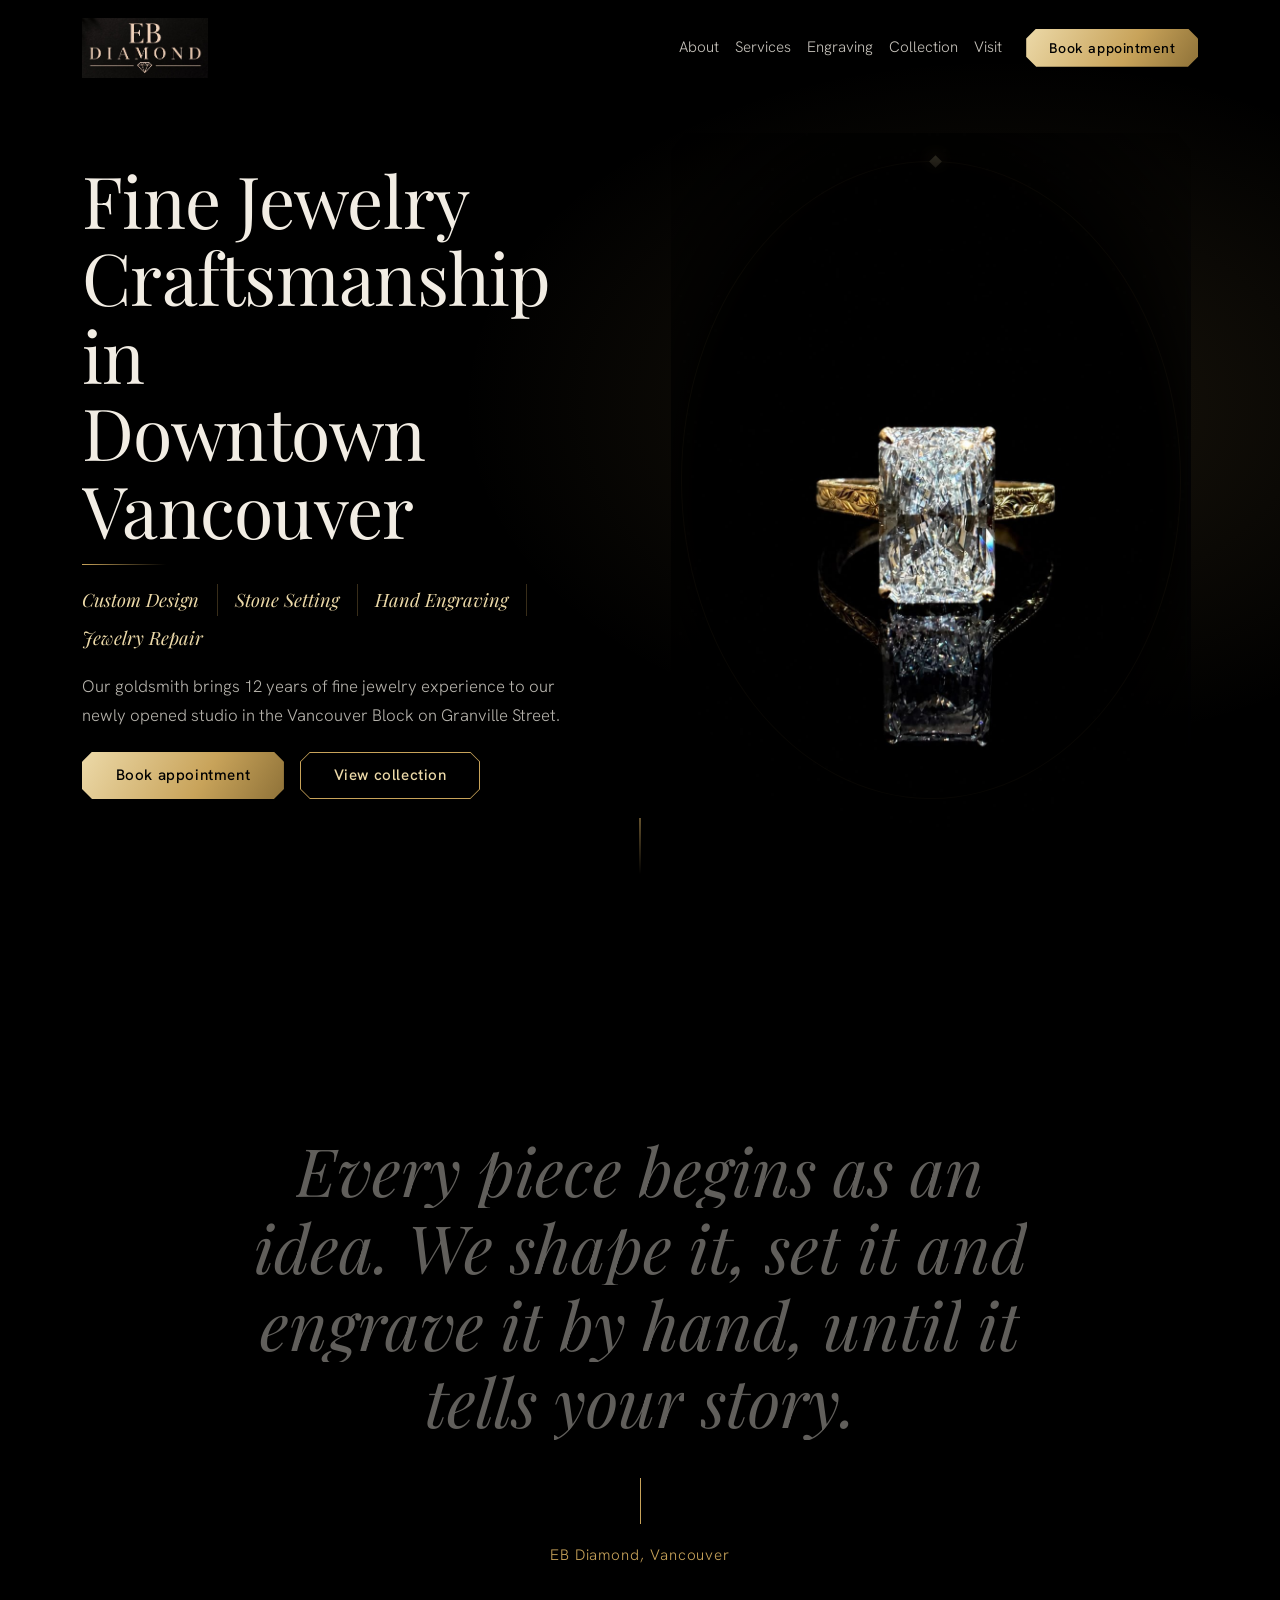
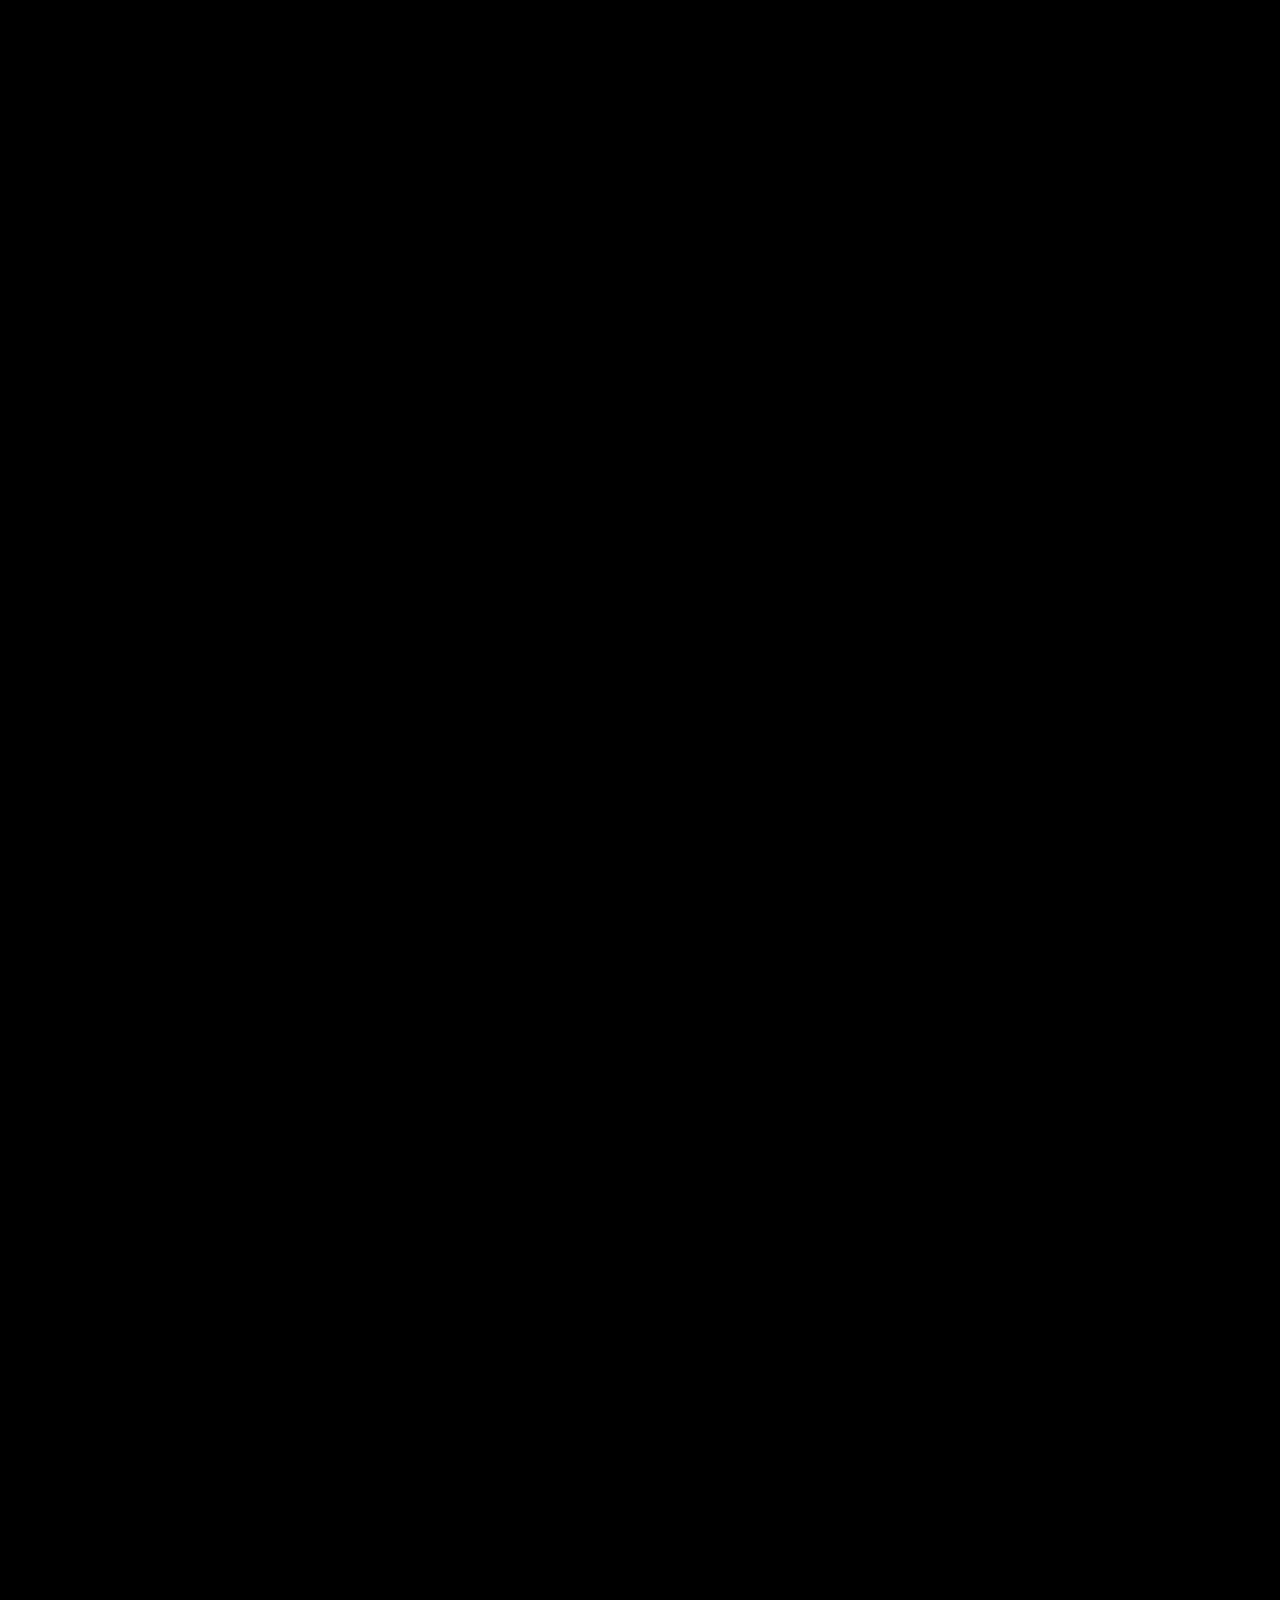
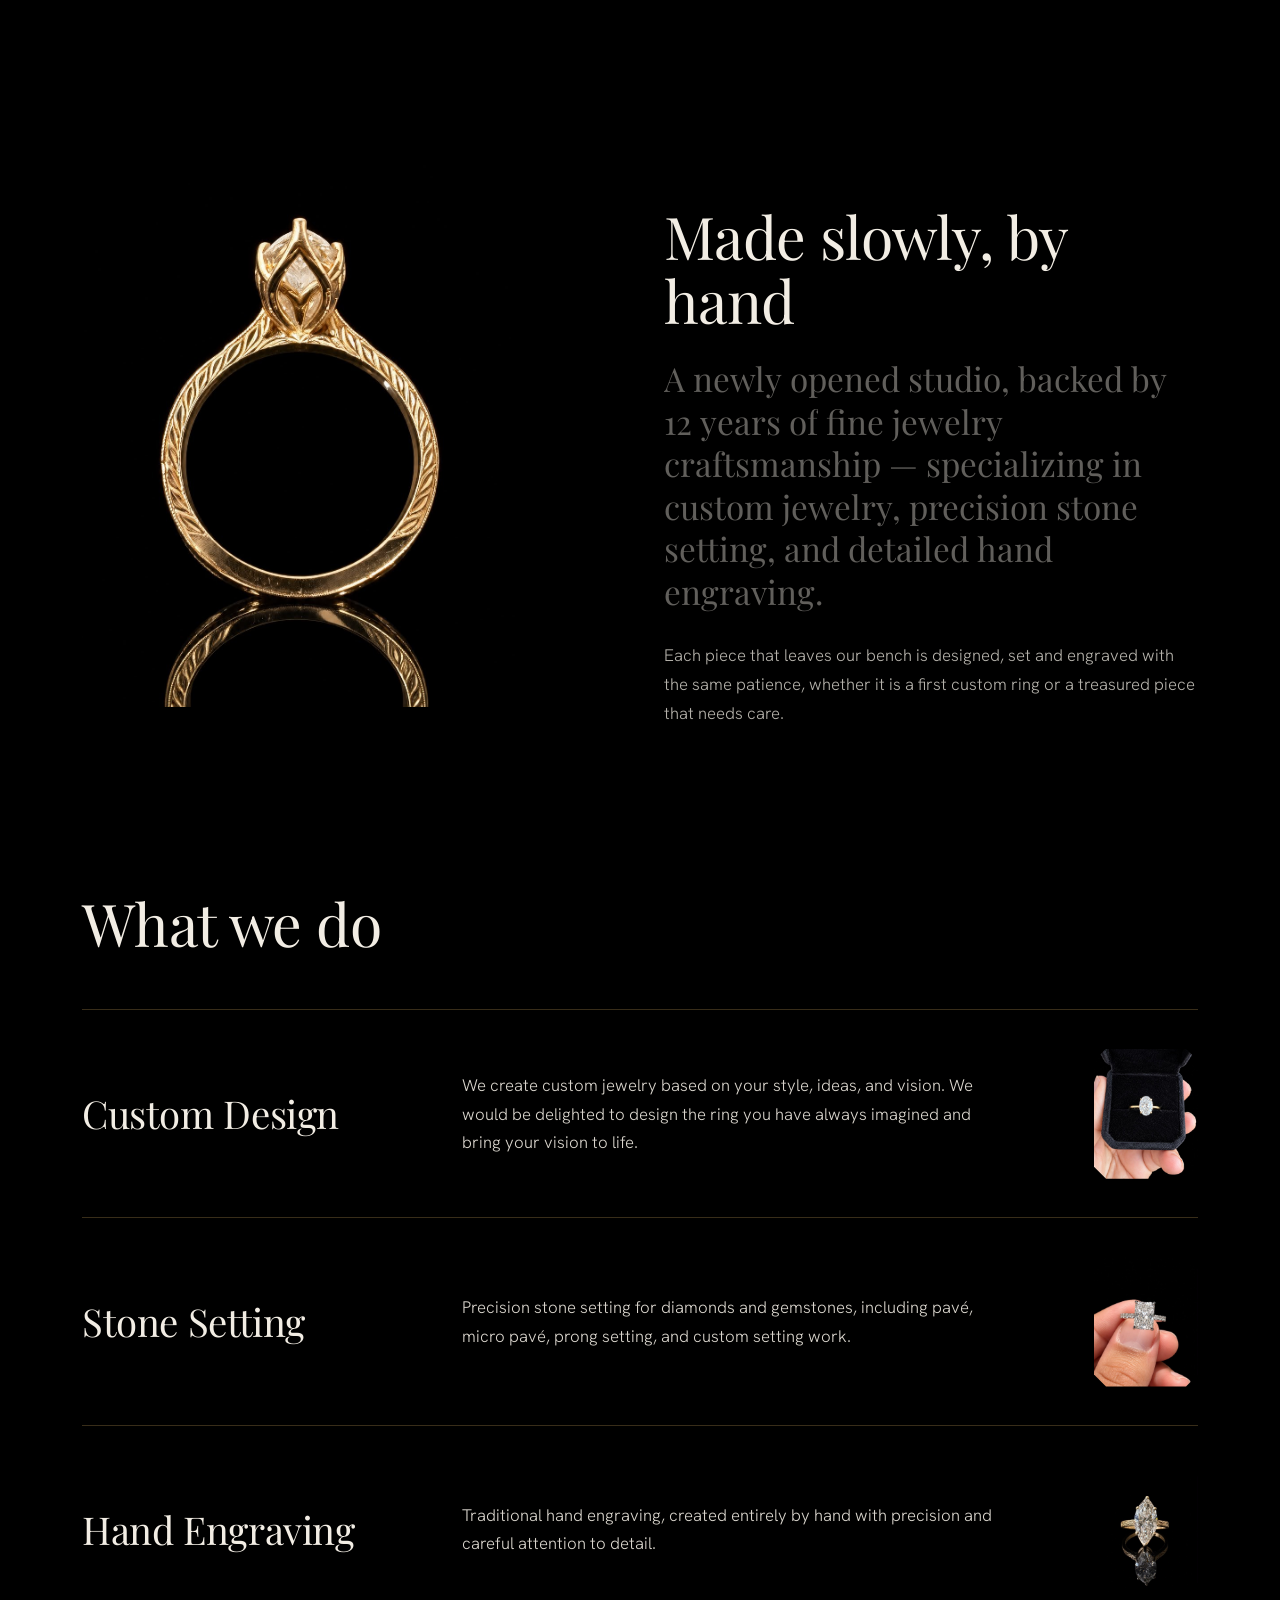
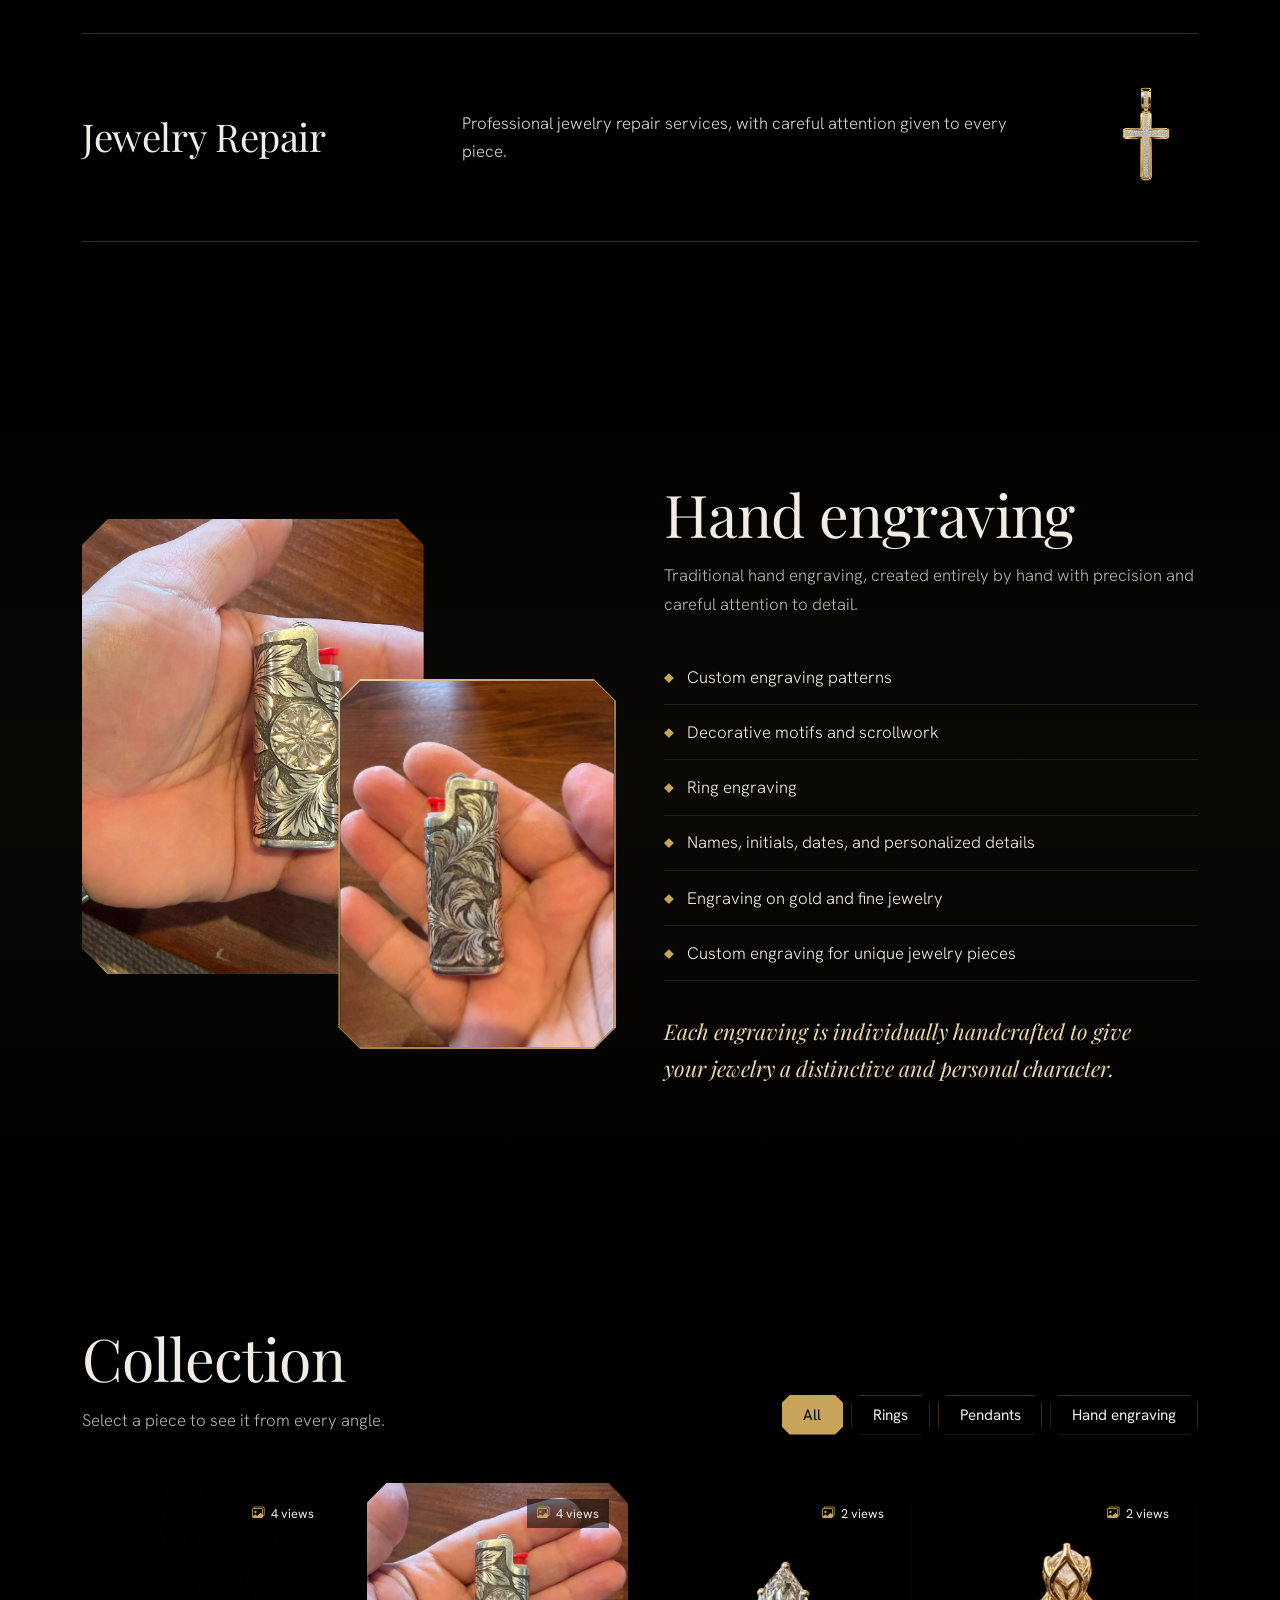
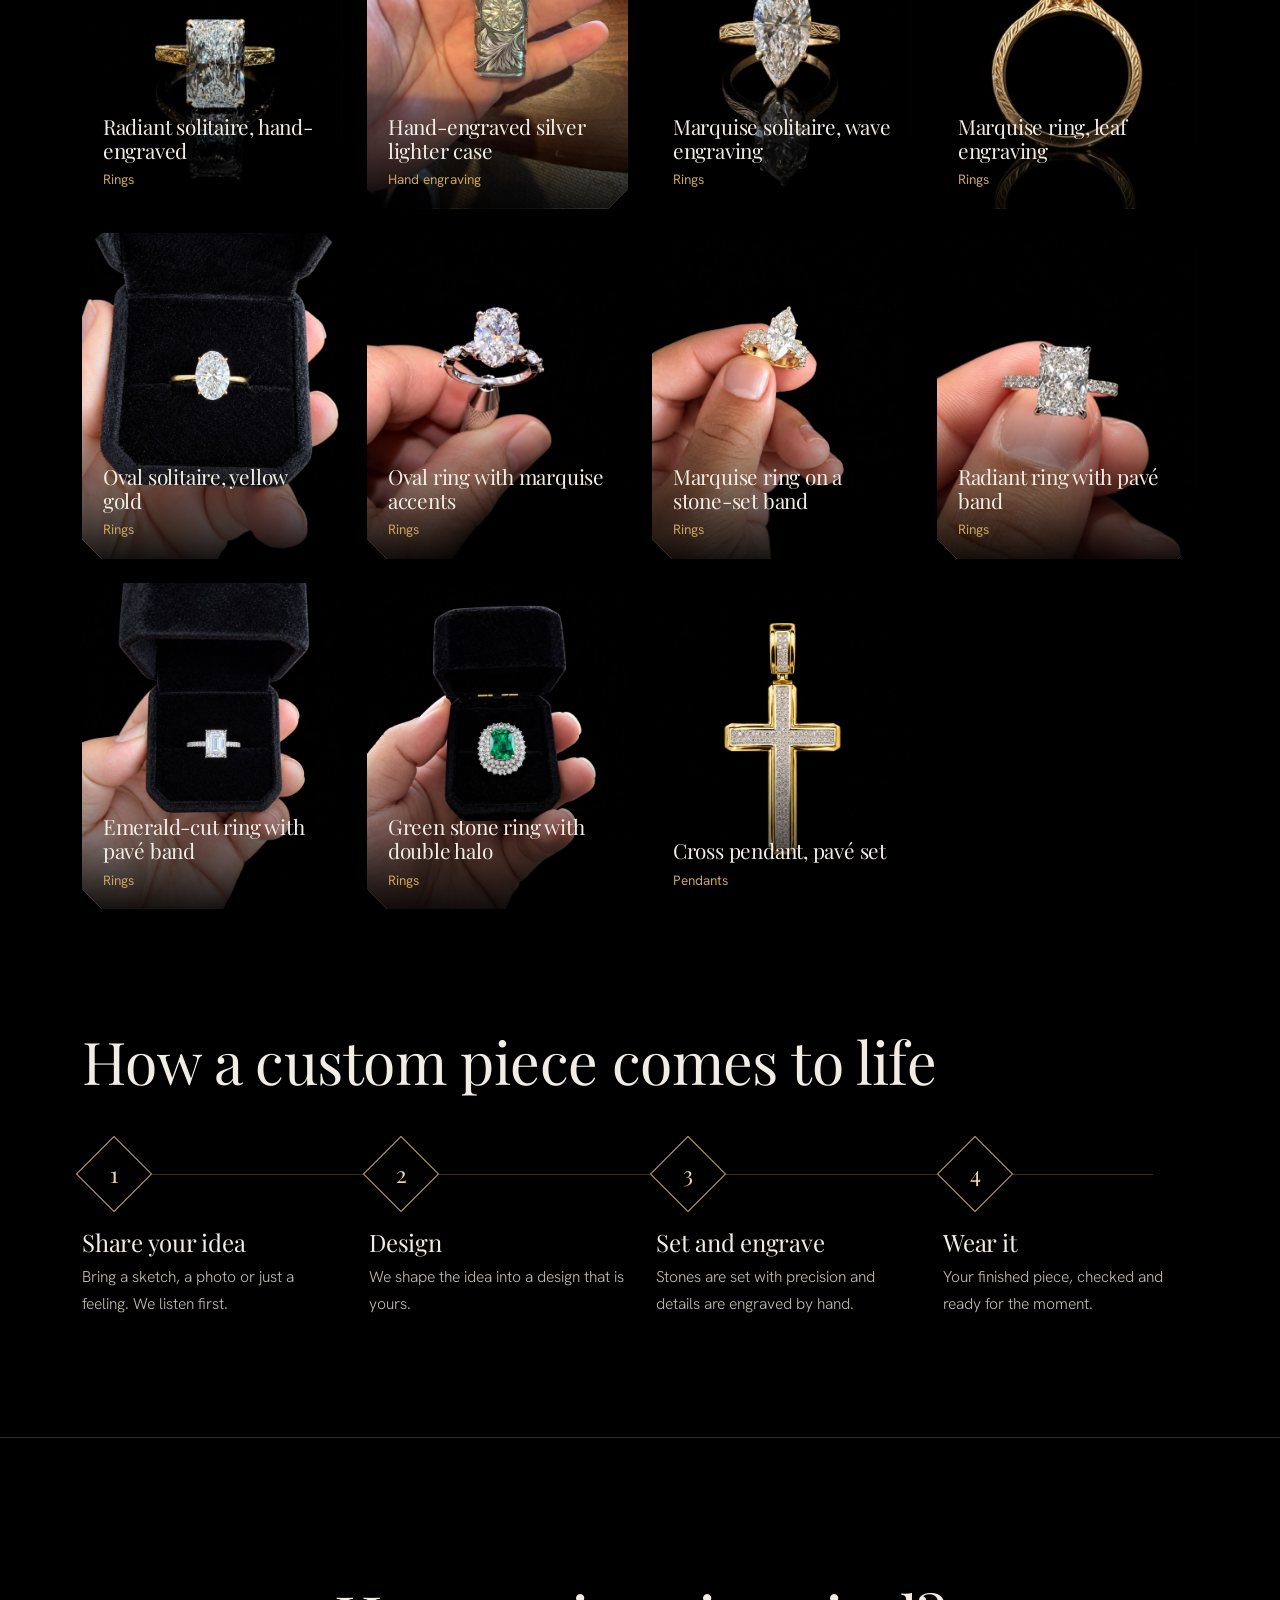
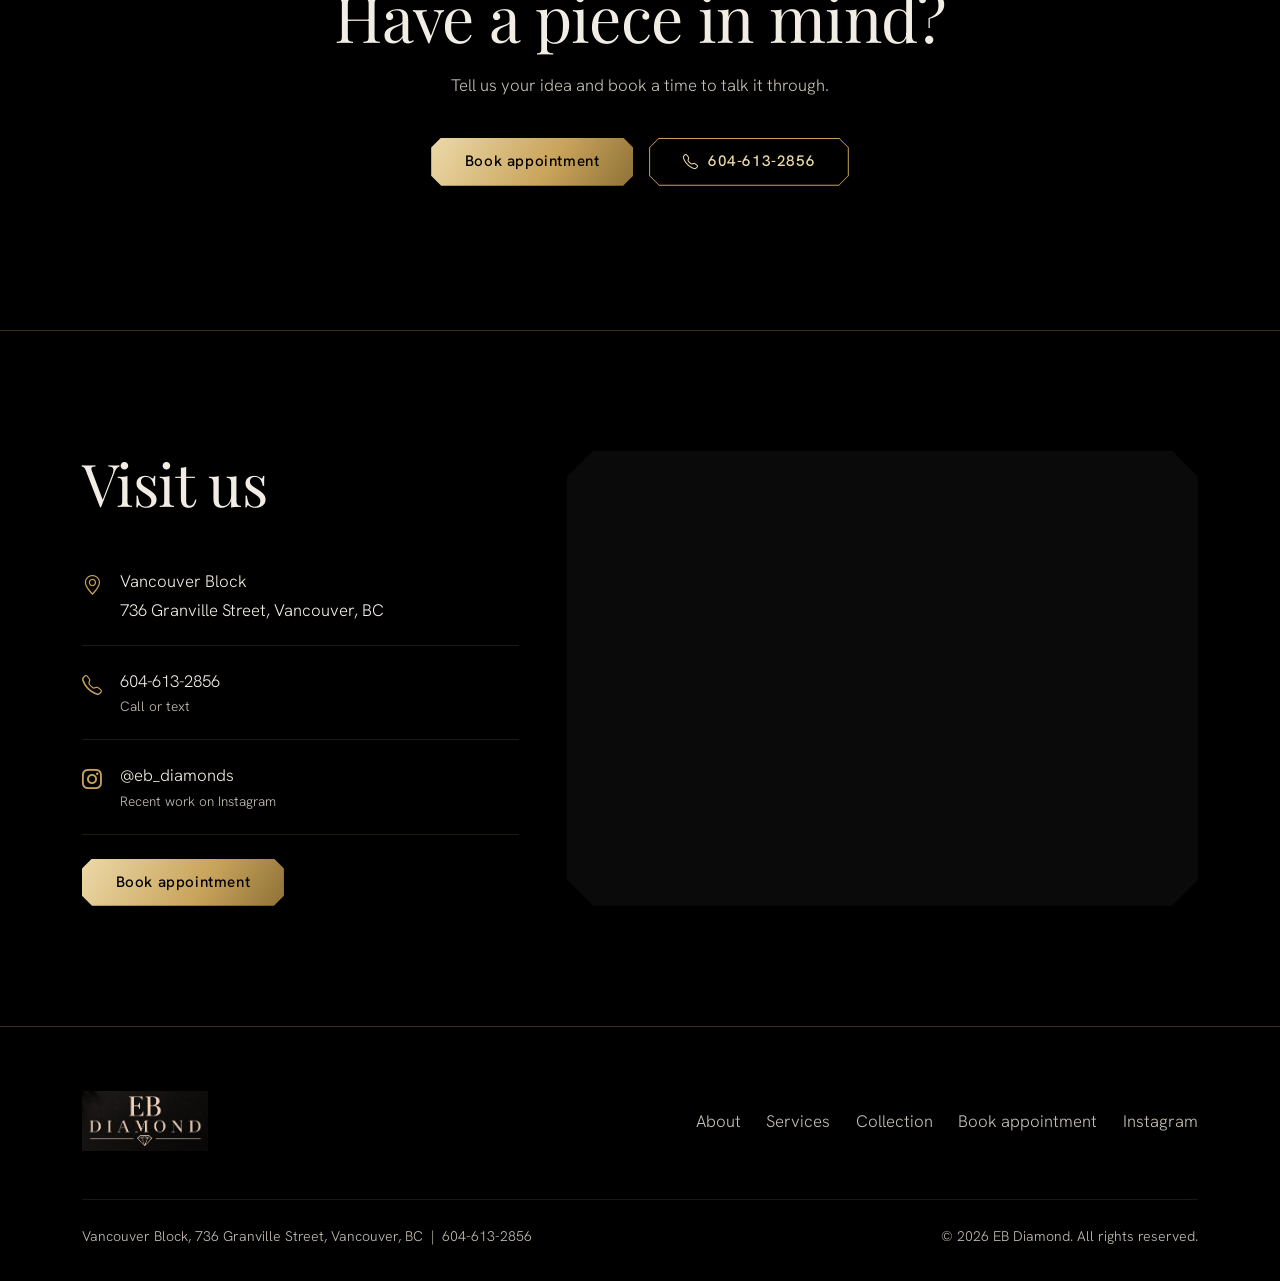
<file: index.html>
<!DOCTYPE html>
<html lang="en">
<head>
  <meta charset="UTF-8">
  <meta name="viewport" content="width=device-width, initial-scale=1">
  <title>EB Diamond | Custom Jewelry, Stone Setting &amp; Hand Engraving in Vancouver</title>
  <meta name="description" content="EB Diamond: fine jewelry craftsmanship in Downtown Vancouver. Custom design, precision stone setting, hand engraving and jewelry repair at 736 Granville Street.">
  <meta name="theme-color" content="#000000">
  <link rel="icon" href="images/favicon.svg" type="image/svg+xml">

  <!-- Open Graph (link previews on Instagram / WhatsApp etc.) -->
  <meta property="og:title" content="EB Diamond | Fine Jewelry Craftsmanship in Vancouver">
  <meta property="og:description" content="Custom design, stone setting, hand engraving and jewelry repair.">
  <meta property="og:image" content="images/radiant-engraved-front.jpg">
  <meta property="og:type" content="website">

  <!-- Fonts -->
  <link rel="preconnect" href="https://fonts.googleapis.com">
  <link rel="preconnect" href="https://fonts.gstatic.com" crossorigin>
  <link href="https://fonts.googleapis.com/css2?family=Hanken+Grotesk:wght@300;400;500;600&family=Playfair+Display:ital,wght@0,400;0,500;0,600;1,400&display=swap" rel="stylesheet">

  <!-- Bootstrap 5 + Bootstrap Icons -->
  <link href="https://cdn.jsdelivr.net/npm/bootstrap@5.3.3/dist/css/bootstrap.min.css" rel="stylesheet">
  <link href="https://cdn.jsdelivr.net/npm/bootstrap-icons@1.11.3/font/bootstrap-icons.min.css" rel="stylesheet">

  <link href="css/style.css" rel="stylesheet">

  <!-- If JavaScript is off, show everything -->
  <noscript><style>
    .reveal, .hero-visual, .hero-sub, .hero-services, .hero-actions { opacity: 1 !important; transform: none !important; }
    .hero-title .line > span { transform: none !important; }
    .hero-rule { transform: none !important; }
    .quote { height: auto; padding: 8rem 0; } .quote-sticky { position: static; height: auto; }
    .scroll-fill { color: #ecd9a8; }
  </style></noscript>

  <script type="application/ld+json">
  {
    "@context": "https://schema.org",
    "@type": "JewelryStore",
    "name": "EB Diamond",
    "telephone": "+1-604-613-2856",
    "image": "images/radiant-engraved-front.jpg",
    "address": {
      "@type": "PostalAddress",
      "streetAddress": "736 Granville Street",
      "addressLocality": "Vancouver",
      "addressRegion": "BC",
      "addressCountry": "CA"
    },
    "sameAs": ["https://www.instagram.com/eb_diamonds"]
  }
  </script>
</head>
<body>

  <!-- ================= NAVBAR ================= -->
  <nav class="navbar navbar-expand-lg fixed-top" id="mainNav" aria-label="Main">
    <div class="container">
      <a class="navbar-brand" href="index.html" aria-label="EB Diamond, home">
        <img src="images/logo.png" alt="EB Diamond">
      </a>
      <button class="nav-toggle d-lg-none" type="button" data-bs-toggle="collapse" data-bs-target="#navMenu"
              aria-controls="navMenu" aria-expanded="false" aria-label="Toggle menu">
        <span></span><span></span><span></span>
      </button>
      <div class="collapse navbar-collapse" id="navMenu">
        <ul class="navbar-nav ms-auto align-items-lg-center">
          <li class="nav-item"><a class="nav-link" href="#about">About</a></li>
          <li class="nav-item"><a class="nav-link" href="#services">Services</a></li>
          <li class="nav-item"><a class="nav-link" href="#engraving">Engraving</a></li>
          <li class="nav-item"><a class="nav-link" href="#collection">Collection</a></li>
          <li class="nav-item"><a class="nav-link" href="#visit">Visit</a></li>
          <li class="nav-item ms-lg-3 mt-3 mt-lg-0"><a class="btn-gold is-sm" href="appointment.html">Book appointment</a></li>
        </ul>
      </div>
    </div>
  </nav>

  <main>
    <!-- ================= HERO ================= -->
    <header class="hero" id="home">
      <div class="container">
        <div class="row align-items-center g-5">
          <div class="col-lg-6 order-2 order-lg-1">
            <h1 class="hero-title">
              <span class="line"><span>Fine Jewelry</span></span>
              <span class="line"><span>Craftsmanship in</span></span>
              <span class="line"><span>Downtown Vancouver</span></span>
            </h1>
            <div class="hero-rule"></div>
            <ul class="hero-services">
              <li>Custom Design</li>
              <li>Stone Setting</li>
              <li>Hand Engraving</li>
              <li>Jewelry Repair</li>
            </ul>
            <p class="hero-sub">Our goldsmith brings 12 years of fine jewelry experience to our newly opened studio in the Vancouver Block on Granville Street.</p>
            <div class="hero-actions">
              <a class="btn-gold" href="appointment.html">Book appointment</a>
              <a class="btn-line" href="#collection">View collection</a>
            </div>
          </div>
          <div class="col-lg-6 order-1 order-lg-2">
            <div class="hero-visual">
              <div class="hero-ring" aria-hidden="true"></div>
              <div class="hero-slides">
                <img class="active" src="images/radiant-engraved-front.jpg" alt="Hand-engraved yellow gold ring with a radiant-cut stone">
                <img src="images/marquise-wave-front.jpg" alt="Marquise solitaire ring with wave engraving">
                <img src="images/marquise-leaf-side.jpg" alt="Leaf-engraved ring with a sculpted basket setting">
              </div>
            </div>
          </div>
        </div>
      </div>
      <span class="hero-scroll" aria-hidden="true"></span>
    </header>

    <!-- ================= PINNED QUOTE (colour fills left to right on scroll) ================= -->
    <section class="quote" aria-label="Our approach">
      <div class="quote-sticky">
        <div class="container">
          <p class="quote-text scroll-fill" data-fill="pinned">Every piece begins as an idea. We shape it, set it and engrave it by hand, until it tells your story.</p>
          <p class="quote-sign">EB Diamond, Vancouver</p>
        </div>
      </div>
    </section>

    <!-- ================= ABOUT ================= -->
    <section class="section" id="about">
      <div class="container">
        <div class="row align-items-center g-5">
          <div class="col-lg-6">
            <div class="about-media reveal">
              <div class="frame frame-1 cut">
                <img data-parallax="0.06" src="images/marquise-leaf-side.jpg" alt="Gold ring with hand-engraved leaf pattern" loading="lazy">
              </div>
            </div>
          </div>
          <div class="col-lg-6">
            <h2 class="section-title reveal">Made slowly, by hand</h2>
            <p class="about-lead scroll-fill">A newly opened studio, backed by 12 years of fine jewelry craftsmanship — specializing in custom jewelry, precision stone setting, and detailed hand engraving.</p>
            <p class="lead-muted reveal">Each piece that leaves our bench is designed, set and engraved with the same patience, whether it is a first custom ring or a treasured piece that needs care.</p>
          </div>
        </div>
      </div>
    </section>

    <!-- ================= SERVICES ================= -->
    <section class="section pt-0" id="services">
      <div class="container">
        <h2 class="section-title reveal">What we do</h2>

        <div class="svc-list">
          <article class="svc-row reveal">
            <div class="row align-items-center g-4">
              <div class="col-lg-4"><h3>Custom Design</h3></div>
              <div class="col-8 col-lg-6"><p>We create custom jewelry based on your style, ideas, and vision. We would be delighted to design the ring you have always imagined and bring your vision to life.</p></div>
              <div class="col-4 col-lg-2"><div class="svc-thumb cut"><img src="images/thumbs/oval-solitaire-gold.jpg" alt="" loading="lazy"></div></div>
            </div>
          </article>

          <article class="svc-row reveal">
            <div class="row align-items-center g-4">
              <div class="col-lg-4"><h3>Stone Setting</h3></div>
              <div class="col-8 col-lg-6"><p>Precision stone setting for diamonds and gemstones, including pavé, micro pavé, prong setting, and custom setting work.</p></div>
              <div class="col-4 col-lg-2"><div class="svc-thumb cut"><img src="images/thumbs/radiant-pave-ring.jpg" alt="" loading="lazy"></div></div>
            </div>
          </article>

          <article class="svc-row reveal">
            <div class="row align-items-center g-4">
              <div class="col-lg-4"><h3>Hand Engraving</h3></div>
              <div class="col-8 col-lg-6"><p>Traditional hand engraving, created entirely by hand with precision and careful attention to detail.</p></div>
              <div class="col-4 col-lg-2"><div class="svc-thumb cut"><img src="images/thumbs/marquise-wave-front.jpg" alt="" loading="lazy"></div></div>
            </div>
          </article>

          <article class="svc-row reveal">
            <div class="row align-items-center g-4">
              <div class="col-lg-4"><h3>Jewelry Repair</h3></div>
              <div class="col-8 col-lg-6"><p>Professional jewelry repair services, with careful attention given to every piece.</p></div>
              <div class="col-4 col-lg-2"><div class="svc-thumb cut"><img src="images/thumbs/cross-pendant.jpg" alt="" loading="lazy"></div></div>
            </div>
          </article>
        </div>
      </div>
    </section>

    <!-- ================= HAND ENGRAVING FEATURE ================= -->
    <section class="section engraving" id="engraving">
      <div class="container">
        <div class="row align-items-center g-5">
          <div class="col-lg-6 order-2 order-lg-1">
            <div class="stack reveal">
              <div class="frame s1 cut">
                <img data-parallax="0.05" src="images/lighter-front-2.jpg" alt="Silver lighter case engraved with leaves and a faceted medallion" loading="lazy">
              </div>
              <div class="s2 cut ringed">
                <div class="frame cut">
                  <img data-parallax="-0.07" src="images/lighter-back.jpg" alt="Back of the engraved lighter case with flowing leaf scrollwork" loading="lazy">
                </div>
              </div>
            </div>
          </div>
          <div class="col-lg-6 order-1 order-lg-2">
            <h2 class="section-title reveal">Hand engraving</h2>
            <p class="lead-muted mt-3 reveal">Traditional hand engraving, created entirely by hand with precision and careful attention to detail.</p>
            <ul class="engrave-list reveal">
              <li>Custom engraving patterns</li>
              <li>Decorative motifs and scrollwork</li>
              <li>Ring engraving</li>
              <li>Names, initials, dates, and personalized details</li>
              <li>Engraving on gold and fine jewelry</li>
              <li>Custom engraving for unique jewelry pieces</li>
            </ul>
            <p class="engrave-note reveal">Each engraving is individually handcrafted to give your jewelry a distinctive and personal character.</p>
          </div>
        </div>
      </div>
    </section>

    <!-- ================= COLLECTION ================= -->
    <section class="section" id="collection">
      <div class="container">
        <div class="row align-items-end g-4 mb-5">
          <div class="col-lg-7">
            <h2 class="section-title reveal">Collection</h2>
            <p class="lead-muted mt-3 reveal">Select a piece to see it from every angle.</p>
          </div>
          <div class="col-lg-5">
            <div class="filters justify-content-lg-end reveal" role="group" aria-label="Filter collection">
              <button class="filter-btn active" type="button" data-filter="all" aria-pressed="true">All</button>
              <button class="filter-btn" type="button" data-filter="rings" aria-pressed="false">Rings</button>
              <button class="filter-btn" type="button" data-filter="pendants" aria-pressed="false">Pendants</button>
              <button class="filter-btn" type="button" data-filter="engraving" aria-pressed="false">Hand engraving</button>
            </div>
          </div>
        </div>

        <!-- cards are generated by js/main.js from the PRODUCTS list -->
        <div class="row g-3 g-lg-4" id="productGrid"></div>
      </div>
    </section>

    <!-- ================= HOW A CUSTOM PIECE HAPPENS ================= -->
    <section class="section pt-0" id="process">
      <div class="container">
        <h2 class="section-title reveal">How a custom piece comes to life</h2>
        <div class="steps">
          <div class="step reveal" style="--d:.0s">
            <div class="step-n"><b>1</b></div>
            <h3>Share your idea</h3>
            <p>Bring a sketch, a photo or just a feeling. We listen first.</p>
          </div>
          <div class="step reveal" style="--d:.12s">
            <div class="step-n"><b>2</b></div>
            <h3>Design</h3>
            <p>We shape the idea into a design that is yours.</p>
          </div>
          <div class="step reveal" style="--d:.24s">
            <div class="step-n"><b>3</b></div>
            <h3>Set and engrave</h3>
            <p>Stones are set with precision and details are engraved by hand.</p>
          </div>
          <div class="step reveal" style="--d:.36s">
            <div class="step-n"><b>4</b></div>
            <h3>Wear it</h3>
            <p>Your finished piece, checked and ready for the moment.</p>
          </div>
        </div>
      </div>
    </section>

    <!-- ================= CTA ================= -->
    <section class="cta">
      <div class="container">
        <h2 class="reveal">Have a piece in mind?</h2>
        <p class="reveal">Tell us your idea and book a time to talk it through.</p>
        <div class="d-flex flex-wrap justify-content-center gap-3 reveal">
          <a class="btn-gold" href="appointment.html">Book appointment</a>
          <a class="btn-line" href="tel:+16046132856"><i class="bi bi-telephone"></i> 604-613-2856</a>
        </div>
      </div>
    </section>

    <!-- ================= VISIT ================= -->
    <section class="section" id="visit">
      <div class="container">
        <div class="row g-5">
          <div class="col-lg-5">
            <h2 class="section-title reveal">Visit us</h2>
            <ul class="contact-list reveal">
              <li>
                <i class="bi bi-geo-alt"></i>
                <div>
                  <a href="https://www.google.com/maps/search/?api=1&query=736+Granville+Street+Vancouver+BC" target="_blank" rel="noopener">Vancouver Block<br>736 Granville Street, Vancouver, BC</a>
                </div>
              </li>
              <li>
                <i class="bi bi-telephone"></i>
                <div><a href="tel:+16046132856">604-613-2856</a><small>Call or text</small></div>
              </li>
              <li>
                <i class="bi bi-instagram"></i>
                <div><a href="https://www.instagram.com/eb_diamonds" target="_blank" rel="noopener">@eb_diamonds</a><small>Recent work on Instagram</small></div>
              </li>
            </ul>
            <a class="btn-gold mt-4" href="appointment.html">Book appointment</a>
          </div>
          <div class="col-lg-7">
            <div class="map-wrap cut reveal">
              <iframe title="Map: EB Diamond, 736 Granville Street, Vancouver" loading="lazy" referrerpolicy="no-referrer-when-downgrade"
                      src="https://www.google.com/maps?q=736+Granville+Street,+Vancouver,+BC&amp;output=embed"></iframe>
            </div>
          </div>
        </div>
      </div>
    </section>
  </main>

  <!-- ================= FOOTER ================= -->
  <footer class="footer">
    <div class="container">
      <div class="row g-4 align-items-center">
        <div class="col-lg-5">
          <a class="navbar-brand" href="index.html" aria-label="EB Diamond, home">
            <img src="images/logo.png" alt="EB Diamond">
          </a>
        </div>
        <div class="col-lg-7">
          <ul class="footer-nav justify-content-lg-end">
            <li><a href="#about">About</a></li>
            <li><a href="#services">Services</a></li>
            <li><a href="#collection">Collection</a></li>
            <li><a href="appointment.html">Book appointment</a></li>
            <li><a href="https://www.instagram.com/eb_diamonds" target="_blank" rel="noopener">Instagram</a></li>
          </ul>
        </div>
      </div>
      <div class="footer-bottom d-flex flex-wrap justify-content-between gap-2">
        <span>Vancouver Block, 736 Granville Street, Vancouver, BC &nbsp;|&nbsp; 604-613-2856</span>
        <span>&copy; <span class="js-year">2026</span> EB Diamond. All rights reserved.</span>
      </div>
    </div>
  </footer>

  <button class="to-top" type="button" aria-label="Back to top"><i class="bi bi-arrow-up"></i></button>

  <!-- ================= LIGHTBOX: one piece, many angles ================= -->
  <div class="lb" id="lightbox" role="dialog" aria-modal="true" aria-label="Product viewer" aria-hidden="true">
    <div class="lb-stage">
      <button class="lb-arrow lb-prev" type="button" aria-label="Previous angle"><i class="bi bi-chevron-left"></i></button>
      <img class="lb-img" src="[data-uri]" alt="">
      <button class="lb-arrow lb-next" type="button" aria-label="Next angle"><i class="bi bi-chevron-right"></i></button>
    </div>
    <aside class="lb-info">
      <p class="lb-cat"></p>
      <h3 class="lb-title"></h3>
      <p class="lb-desc"></p>
      <p class="lb-count" aria-live="polite"></p>
      <div class="lb-thumbs"></div>
      <div class="lb-cta">
        <a class="btn-gold is-sm" href="appointment.html">Book appointment</a>
        <a class="btn-line is-sm" href="tel:+16046132856">Call</a>
      </div>
    </aside>
    <button class="lb-close" type="button" aria-label="Close viewer"><i class="bi bi-x-lg"></i></button>
  </div>

  <script src="https://cdn.jsdelivr.net/npm/bootstrap@5.3.3/dist/js/bootstrap.bundle.min.js"></script>
  <script src="js/main.js"></script>
</body>
</html>
</file>
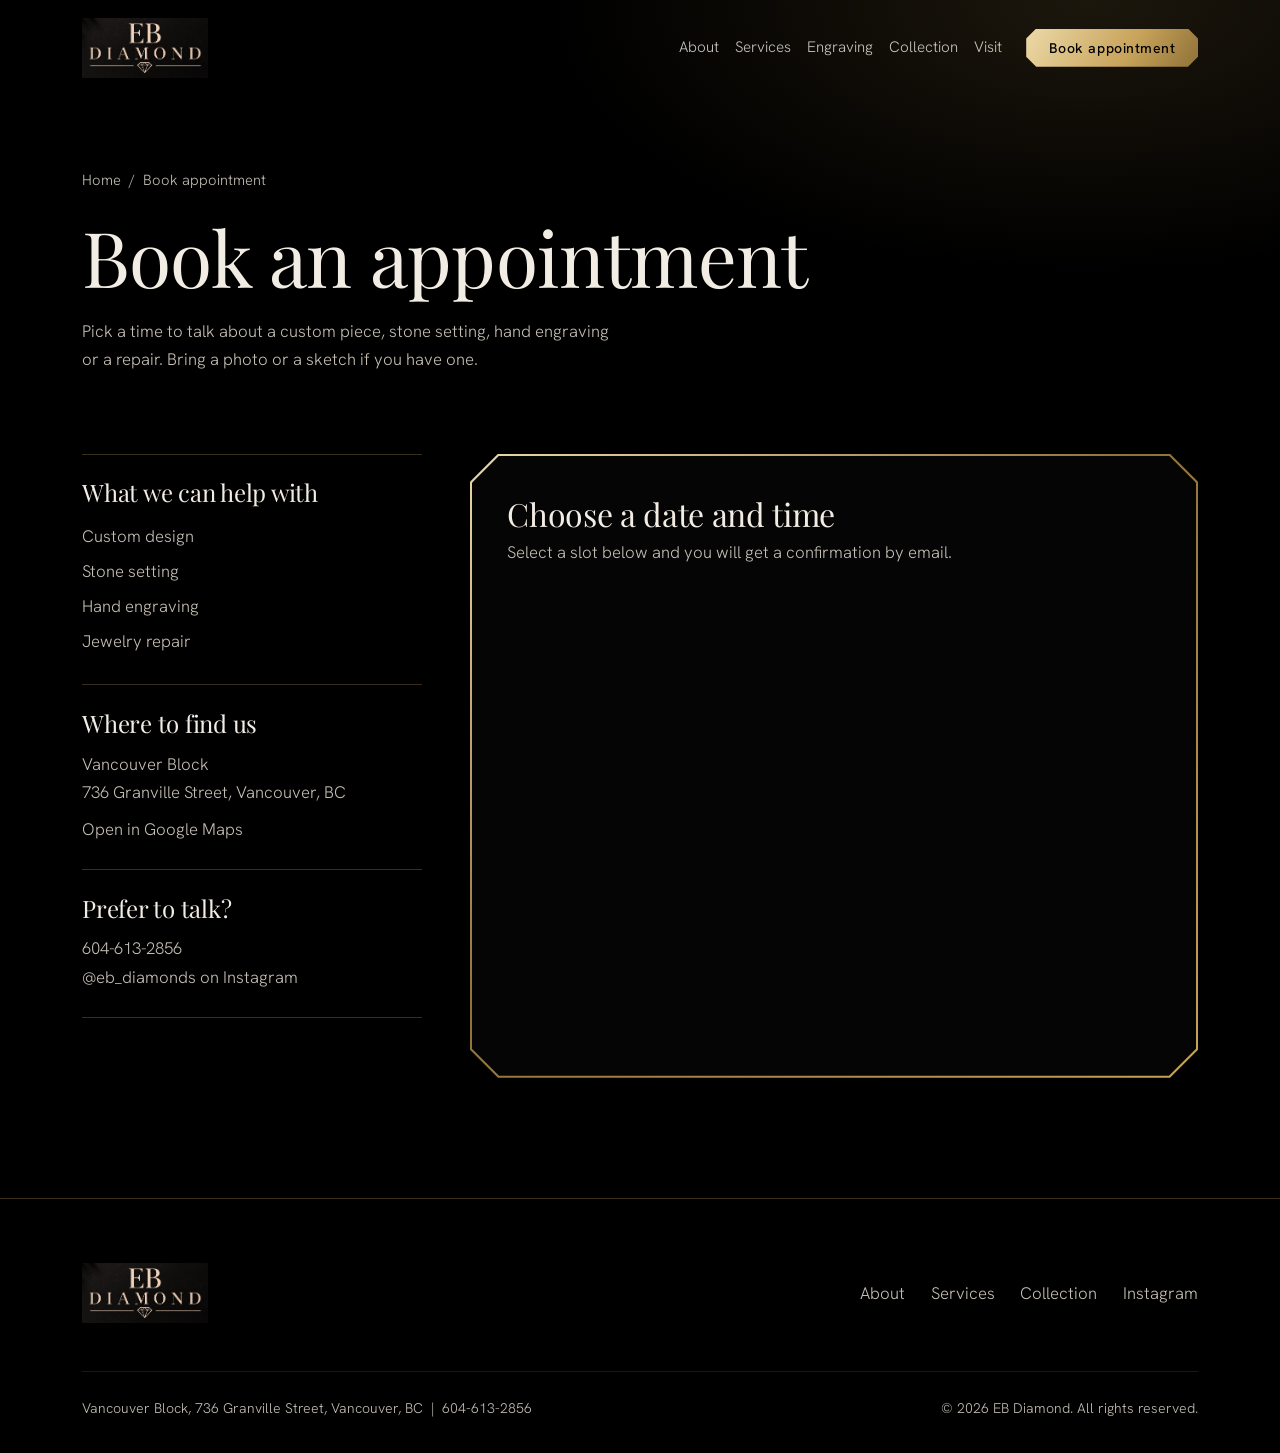
<file: appointment.html>
<!DOCTYPE html>
<html lang="en">
<head>
  <meta charset="UTF-8">
  <meta name="viewport" content="width=device-width, initial-scale=1">
  <title>Book an Appointment | EB Diamond, Vancouver</title>
  <meta name="description" content="Book a time with EB Diamond to talk about a custom ring, stone setting, hand engraving or jewelry repair. 736 Granville Street, Vancouver, BC.">
  <meta name="theme-color" content="#000000">
  <link rel="icon" href="images/favicon.svg" type="image/svg+xml">

  <link rel="preconnect" href="https://fonts.googleapis.com">
  <link rel="preconnect" href="https://fonts.gstatic.com" crossorigin>
  <link href="https://fonts.googleapis.com/css2?family=Hanken+Grotesk:wght@300;400;500;600&family=Playfair+Display:ital,wght@0,400;0,500;0,600;1,400&display=swap" rel="stylesheet">
  <link href="https://cdn.jsdelivr.net/npm/bootstrap@5.3.3/dist/css/bootstrap.min.css" rel="stylesheet">
  <link href="https://cdn.jsdelivr.net/npm/bootstrap-icons@1.11.3/font/bootstrap-icons.min.css" rel="stylesheet">
  <link href="css/style.css" rel="stylesheet">
  <noscript><style>.reveal { opacity: 1 !important; transform: none !important; }</style></noscript>
</head>
<body>

  <!-- ================= NAVBAR (same as home page) ================= -->
  <nav class="navbar navbar-expand-lg fixed-top scrolled" id="mainNav" aria-label="Main">
    <div class="container">
      <a class="navbar-brand" href="index.html" aria-label="EB Diamond, home">
        <img src="images/logo.png" alt="EB Diamond">
      </a>
      <button class="nav-toggle d-lg-none" type="button" data-bs-toggle="collapse" data-bs-target="#navMenu"
              aria-controls="navMenu" aria-expanded="false" aria-label="Toggle menu">
        <span></span><span></span><span></span>
      </button>
      <div class="collapse navbar-collapse" id="navMenu">
        <ul class="navbar-nav ms-auto align-items-lg-center">
          <li class="nav-item"><a class="nav-link" href="index.html#about">About</a></li>
          <li class="nav-item"><a class="nav-link" href="index.html#services">Services</a></li>
          <li class="nav-item"><a class="nav-link" href="index.html#engraving">Engraving</a></li>
          <li class="nav-item"><a class="nav-link" href="index.html#collection">Collection</a></li>
          <li class="nav-item"><a class="nav-link" href="index.html#visit">Visit</a></li>
          <li class="nav-item ms-lg-3 mt-3 mt-lg-0"><a class="btn-gold is-sm" href="appointment.html" aria-current="page">Book appointment</a></li>
        </ul>
      </div>
    </div>
  </nav>

  <main>
    <header class="page-hero">
      <div class="container">
        <p class="crumbs"><a href="index.html">Home</a> &nbsp;/&nbsp; Book appointment</p>
        <h1>Book an appointment</h1>
        <p>Pick a time to talk about a custom piece, stone setting, hand engraving or a repair. Bring a photo or a sketch if you have one.</p>
      </div>
    </header>

    <section class="section pt-4">
      <div class="container">
        <div class="row g-5">

          <!-- left: info -->
          <div class="col-lg-4 order-2 order-lg-1">
            <div class="info-block reveal">
              <h2>What we can help with</h2>
              <ul>
                <li>Custom design</li>
                <li>Stone setting</li>
                <li>Hand engraving</li>
                <li>Jewelry repair</li>
              </ul>
            </div>
            <div class="info-block reveal">
              <h2>Where to find us</h2>
              <p>Vancouver Block<br>736 Granville Street, Vancouver, BC</p>
              <p class="mt-2"><a href="https://www.google.com/maps/search/?api=1&query=736+Granville+Street+Vancouver+BC" target="_blank" rel="noopener">Open in Google Maps</a></p>
            </div>
            <div class="info-block reveal">
              <h2>Prefer to talk?</h2>
              <p><a href="tel:+16046132856">604-613-2856</a><br><a href="https://www.instagram.com/eb_diamonds" target="_blank" rel="noopener">@eb_diamonds on Instagram</a></p>
            </div>
          </div>

          <!-- right: booking calendar -->
          <div class="col-lg-8 order-1 order-lg-2">
            <div class="booking-card cut reveal">
              <div class="booking-inner">
                <h2>Choose a date and time</h2>
                <p>Select a slot below and you will get a confirmation by email.</p>

                <!-- TIDYCAL BOOKING WIDGET -->
                <div class="tidycal-embed" data-path="emelsah2302/ebdiamond"></div>
                <script src="https://asset-tidycal.b-cdn.net/js/embed.js" async></script>
                <!-- ================= END TIDYCAL ================= -->

              </div>
            </div>
          </div>

        </div>
      </div>
    </section>
  </main>

  <footer class="footer">
    <div class="container">
      <div class="row g-4 align-items-center">
        <div class="col-lg-5">
          <a class="navbar-brand" href="index.html" aria-label="EB Diamond, home">
            <img src="images/logo.png" alt="EB Diamond">
          </a>
        </div>
        <div class="col-lg-7">
          <ul class="footer-nav justify-content-lg-end">
            <li><a href="index.html#about">About</a></li>
            <li><a href="index.html#services">Services</a></li>
            <li><a href="index.html#collection">Collection</a></li>
            <li><a href="https://www.instagram.com/eb_diamonds" target="_blank" rel="noopener">Instagram</a></li>
          </ul>
        </div>
      </div>
      <div class="footer-bottom d-flex flex-wrap justify-content-between gap-2">
        <span>Vancouver Block, 736 Granville Street, Vancouver, BC &nbsp;|&nbsp; 604-613-2856</span>
        <span>&copy; <span class="js-year">2026</span> EB Diamond. All rights reserved.</span>
      </div>
    </div>
  </footer>

  <button class="to-top" type="button" aria-label="Back to top"><i class="bi bi-arrow-up"></i></button>

  <script src="https://cdn.jsdelivr.net/npm/bootstrap@5.3.3/dist/js/bootstrap.bundle.min.js"></script>
  <script src="js/main.js"></script>
</body>
</html>
</file>
<file: css/style.css>
/* ==========================================================
   EB DIAMOND — main stylesheet
   Design idea: the product photos sit on pure black, so the
   page is pure black too and the pieces float. Corners are cut
   like an emerald-cut stone (see .cut). Gold = engraved gold.
   ========================================================== */

:root {
  --bg: #000;
  --gold: #c8a35a;
  --gold-hi: #ecd9a8;
  --gold-lo: #8f7238;
  --ivory: #f2ede4;
  --muted: #c4beb4;
  --line: rgba(200, 163, 90, .28);
  --soft: rgba(255, 255, 255, .04);

  --display: 'Playfair Display', Georgia, serif;
  --body: 'Hanken Grotesk', system-ui, sans-serif;

  --ease: cubic-bezier(.22, .8, .24, 1);
  --nav-h: 76px;
}

/* ---------- base ---------- */
*, *::before, *::after { box-sizing: border-box; }
html { scroll-behavior: smooth; scroll-padding-top: 84px; }
body {
  margin: 0;
  background: var(--bg);
  color: var(--ivory);
  font-family: var(--body);
  font-weight: 300;
  font-size: 1.05rem;
  line-height: 1.7;
  overflow-x: hidden;
  -webkit-font-smoothing: antialiased;
}
body.no-scroll { overflow: hidden; }
img { max-width: 100%; display: block; }
a { color: inherit; text-decoration: none; }
::selection { background: var(--gold); color: #000; }

h1, h2, h3, h4 {
  font-family: var(--display);
  font-weight: 400;
  line-height: 1.08;
  letter-spacing: -.01em;
  margin: 0;
}
p { margin: 0; }

:focus-visible { outline: 2px solid var(--gold-hi); outline-offset: 3px; }

.section { padding: 7.5rem 0; position: relative; }
.section-title { font-size: clamp(2.2rem, 4.6vw, 3.8rem); }
.lead-muted { color: rgba(242, 237, 228, 0.75); max-width: 34rem; }

/* emerald-cut corners: the one shape motif of the site */
.cut {
  --c: 16px;
  clip-path: polygon(
    var(--c) 0, calc(100% - var(--c)) 0, 100% var(--c), 100% calc(100% - var(--c)),
    calc(100% - var(--c)) 100%, var(--c) 100%, 0 calc(100% - var(--c)), 0 var(--c)
  );
}

/* ---------- buttons ---------- */
.btn-gold, .btn-line {
  --c: 10px;
  position: relative;
  isolation: isolate;
  display: inline-flex;
  align-items: center;
  justify-content: center;
  gap: .6rem;
  padding: 1rem 2.1rem;
  border: 0;
  border-radius: 0;
  font: 500 .95rem/1 var(--body);
  letter-spacing: .04em;
  cursor: pointer;
  clip-path: polygon(
    var(--c) 0, calc(100% - var(--c)) 0, 100% var(--c), 100% calc(100% - var(--c)),
    calc(100% - var(--c)) 100%, var(--c) 100%, 0 calc(100% - var(--c)), 0 var(--c)
  );
  transition: color .35s var(--ease), transform .35s var(--ease);
}
.btn-gold { background: linear-gradient(120deg, var(--gold-hi), var(--gold) 60%, var(--gold-lo)); color: #000; }
.btn-gold::after {
  content: ''; position: absolute; inset: 0; z-index: -1;
  background: linear-gradient(120deg, #fff6dc, var(--gold-hi));
  opacity: 0; transition: opacity .35s var(--ease);
}
.btn-gold:hover::after { opacity: 1; }
.btn-line { background: var(--gold); color: var(--gold-hi); }
.btn-line::before {
  content: ''; position: absolute; inset: 1px; z-index: -1; background: #000;
  clip-path: polygon(
    calc(var(--c) - 1px) 0, calc(100% - var(--c) + 1px) 0, 100% calc(var(--c) - 1px),
    100% calc(100% - var(--c) + 1px), calc(100% - var(--c) + 1px) 100%, calc(var(--c) - 1px) 100%,
    0 calc(100% - var(--c) + 1px), 0 calc(var(--c) - 1px)
  );
  transition: background .35s var(--ease);
}
.btn-line:hover { color: #000; }
.btn-line:hover::before { background: var(--gold); }
.btn-gold:focus-visible, .btn-line:focus-visible { outline: 2px solid #fff; outline-offset: -5px; }
.is-sm { padding: .75rem 1.4rem; font-size: .88rem; }

/* ---------- navbar ---------- */
#mainNav {
  padding: 1.1rem 0;
  transition: padding .4s var(--ease), background .4s var(--ease), border-color .4s;
  border-bottom: 1px solid transparent;
}
#mainNav.scrolled {
  padding: .55rem 0;
  background: rgba(0, 0, 0, .86);
  backdrop-filter: blur(14px);
  -webkit-backdrop-filter: blur(14px);
  border-bottom-color: var(--line);
}
.navbar-brand { display: flex; align-items: center; color: var(--ivory); padding: 0; flex-shrink: 0; }
.navbar-brand:hover { color: var(--ivory); }
.navbar-brand img { height: 60px; width: auto; object-fit: contain; max-width: none; }
.brand-text { font-family: var(--display); font-size: 1.45rem; letter-spacing: .12em; font-weight: 400; }
.brand-text small { display: block; font-family: var(--body); font-size: .62rem; letter-spacing: .34em; color: var(--gold); font-weight: 400; margin-top: -.15rem; }

.navbar .nav-link {
  position: relative;
  color: var(--ivory);
  font-size: .95rem;
  padding: .5rem 1rem;
  opacity: .82;
  transition: opacity .3s, color .3s;
}
.navbar .nav-link::after {
  content: ''; position: absolute; left: 1rem; right: 1rem; bottom: .2rem; height: 1px;
  background: var(--gold); transform: scaleX(0); transform-origin: left;
  transition: transform .45s var(--ease);
}
.navbar .nav-link:hover, .navbar .nav-link.active { opacity: 1; color: var(--gold-hi); }
.navbar .nav-link:hover::after, .navbar .nav-link.active::after { transform: scaleX(1); }

.nav-toggle { border: 0; background: none; padding: .5rem; box-shadow: none !important; }
.nav-toggle span { display: block; width: 26px; height: 1.5px; background: var(--gold); margin: 6px 0; transition: transform .35s var(--ease), opacity .25s; }
.nav-toggle[aria-expanded="true"] span:nth-child(1) { transform: translateY(7.5px) rotate(45deg); }
.nav-toggle[aria-expanded="true"] span:nth-child(2) { opacity: 0; }
.nav-toggle[aria-expanded="true"] span:nth-child(3) { transform: translateY(-7.5px) rotate(-45deg); }

@media (max-width: 991.98px) {
  .navbar-collapse { background: rgba(0, 0, 0, .96); border: 1px solid var(--line); margin-top: .9rem; padding: 1rem 1.2rem 1.4rem; }
  .navbar .nav-link::after { left: 0; right: auto; width: 2rem; }
  .navbar .nav-link { padding-left: 0; }
}

/* ---------- hero ---------- */
.hero {
  position: relative;
  min-height: 100vh;
  display: flex;
  align-items: center;
  padding: calc(var(--nav-h) + 1rem) 0 2rem;
  overflow: hidden;
  background: radial-gradient(ellipse 60% 55% at 78% 45%, rgba(200, 163, 90, .13), transparent 70%), var(--bg);
}
.hero-title { font-size: clamp(2.7rem, 5.6vw, 5.2rem); margin-bottom: 1rem; }
.hero-title .line { display: block; overflow: hidden; padding-bottom: .1em; margin-bottom: -.1em; }
.hero-title .line > span { display: inline-block; transform: translateY(110%); }
.hero-rule { width: 84px; height: 1px; background: linear-gradient(90deg, var(--gold), transparent); margin-bottom: 1.2rem; transform-origin: left; transform: scaleX(0); }
.hero-sub { color: rgba(242, 237, 228, 0.75); max-width: 30rem; margin-bottom: 1.4rem; opacity: 0; }
.hero-services {
  display: flex; flex-wrap: wrap; gap: .4rem 0; margin: 0 0 1.2rem; padding: 0; list-style: none;
  font-family: var(--display); font-style: italic; font-size: 1.15rem; color: var(--gold-hi); opacity: 0;
}
.hero-services li { padding-right: 1.1rem; margin-right: 1.1rem; border-right: 1px solid var(--line); }
.hero-services li:last-child { border-right: 0; margin-right: 0; padding-right: 0; }
.hero-actions { display: flex; flex-wrap: wrap; gap: 1rem; opacity: 0; }

/* the load-in sequence runs once fonts/page are ready (.is-ready set by JS) */
.is-ready .hero-title .line > span { animation: lineUp 1.2s var(--ease) forwards; }
.is-ready .hero-title .line:nth-child(1) > span { animation-delay: .1s; }
.is-ready .hero-title .line:nth-child(2) > span { animation-delay: .25s; }
.is-ready .hero-title .line:nth-child(3) > span { animation-delay: .4s; }
.is-ready .hero-rule { animation: ruleIn 1.2s var(--ease) .7s forwards; }
.is-ready .hero-services { animation: fadeIn 1s var(--ease) .85s forwards; }
.is-ready .hero-sub { animation: fadeIn 1s var(--ease) 1s forwards; }
.is-ready .hero-actions { animation: fadeIn 1s var(--ease) 1.15s forwards; }
.is-ready .hero-visual { animation: fadeIn 1.6s var(--ease) .3s forwards; }
@keyframes lineUp { to { transform: none; } }
@keyframes ruleIn { to { transform: scaleX(1); } }
@keyframes fadeIn { to { opacity: 1; } }

.hero-visual { position: relative; max-width: 520px; margin: 0 auto; aspect-ratio: 3 / 4; opacity: 0; }
.hero-slides {
  position: absolute; inset: 0;
  -webkit-mask-image: radial-gradient(ellipse 70% 68% at 50% 50%, #000 62%, transparent 100%);
  mask-image: radial-gradient(ellipse 70% 68% at 50% 50%, #000 62%, transparent 100%);
}
.hero-slides img {
  position: absolute; inset: 0; width: 100%; height: 100%; object-fit: cover;
  opacity: 0; transform: scale(1.07);
  transition: opacity 1.8s ease, transform 8s linear;
}
.hero-slides img.active { opacity: 1; transform: scale(1); }
.hero-ring {
  position: absolute; inset: 4% 2%; border: 1px solid var(--line); border-radius: 50%;
  animation: spin 60s linear infinite;
}
.hero-ring::after {
  content: ''; position: absolute; top: -5px; left: 50%; width: 9px; height: 9px;
  background: var(--gold-hi); transform: rotate(45deg); box-shadow: 0 0 16px var(--gold);
}
@keyframes spin { to { transform: rotate(360deg); } }

.hero-scroll {
  position: absolute; left: 50%; bottom: 1.6rem; transform: translateX(-50%);
  width: 1px; height: 56px; background: linear-gradient(var(--gold), transparent);
  transform-origin: top; animation: cue 2.4s ease-in-out infinite;
}
@keyframes cue { 0%, 100% { opacity: .2; } 50% { opacity: 1; } }

/* ---------- scroll-fill text (colour sweeps left to right while you scroll) ---------- */
.scroll-fill .w {
  display: inline-block;
  --p: 0;
  background: linear-gradient(90deg, var(--gold-hi) calc(var(--p) * 100%), rgba(242, 237, 228, .4) calc(var(--p) * 100%));
  -webkit-background-clip: text;
  background-clip: text;
  -webkit-text-fill-color: transparent;
  color: transparent;
}

/* pinned quote: the section is tall, the text stays put while it fills */
.quote { position: relative; height: 260vh; }
.quote-sticky { position: sticky; top: 0; height: 100vh; display: flex; align-items: center; justify-content: center; text-align: center; }
.quote-text {
  font-family: var(--display); font-style: italic; font-weight: 400;
  font-size: clamp(2rem, 5.2vw, 4.6rem); line-height: 1.16; max-width: 22ch; margin: 0 auto;
}
.quote-sign { margin-top: 2.4rem; color: var(--gold); font-size: .95rem; letter-spacing: .06em; }
.quote-sign::before { content: ''; display: block; width: 1px; height: 46px; background: var(--gold); margin: 0 auto 1.2rem; }

/* ---------- about ---------- */
.about-media { position: relative; padding: 0 0 12% 0; }
.frame { position: relative; overflow: hidden; background: #000; }
.frame img { position: absolute; left: 0; top: -9%; width: 100%; height: 118%; object-fit: cover; will-change: transform; }
.frame-1 { aspect-ratio: 4 / 5; width: 82%; --c: 26px; }
/* .ringed = outer gold hairline; the .frame inside it is one step smaller */
.ringed { padding: 2px; background: linear-gradient(140deg, var(--gold-hi), var(--gold-lo) 50%, var(--gold)); }
.ringed > .frame { width: 100%; height: 100%; --c: 16px; }
.frame-2 { aspect-ratio: 1 / 1; width: 46%; position: absolute; right: 0; bottom: 0; --c: 18px; }
.about-lead { font-family: var(--display); font-size: clamp(1.6rem, 2.6vw, 2.35rem); line-height: 1.28; margin: 1.6rem 0 1.8rem; }

/* ---------- services (divided list, not cards) ---------- */
.svc-list { border-top: 1px solid var(--line); margin-top: 3.4rem; }
.svc-row { position: relative; border-bottom: 1px solid var(--line); padding: 2.4rem 0; transition: padding .5s var(--ease); }
.svc-row::before {
  content: ''; position: absolute; left: 0; bottom: -1px; height: 1px; width: 100%;
  background: var(--gold); transform: scaleX(0); transform-origin: left; transition: transform .8s var(--ease);
}
.svc-row:hover::before { transform: scaleX(1); }
.svc-row h3 { font-size: clamp(1.8rem, 3vw, 2.6rem); transition: color .4s, transform .5s var(--ease); }
.svc-row:hover h3 { color: var(--gold-hi); transform: translateX(10px); }
.svc-row p { color: var(--ivory); opacity: 0.9; max-width: 36rem; }
.svc-thumb { width: 104px; aspect-ratio: 4 / 5; --c: 12px; margin-left: auto; overflow: hidden; background: #000; }
.svc-thumb img { width: 100%; height: 100%; object-fit: cover; transition: transform .9s var(--ease); }
.svc-row:hover .svc-thumb img { transform: scale(1.18) rotate(2deg); }

/* ---------- hand engraving feature ---------- */
.engraving { background: linear-gradient(180deg, #000, #0b0906 50%, #000); }
.stack { position: relative; padding-bottom: 14%; }
.stack .s1 { width: 64%; aspect-ratio: 3 / 4; --c: 26px; }
.stack .s2 { position: absolute; right: 0; bottom: 0; width: 52%; aspect-ratio: 3 / 4; --c: 22px; }
.stack .s2 > .frame { --c: 20px; }
.stack .frame img { object-position: center; }
.engrave-list { list-style: none; padding: 0; margin: 2rem 0; }
.engrave-list li { display: flex; gap: 1rem; align-items: baseline; padding: .8rem 0; border-bottom: 1px solid rgba(200, 163, 90, .14); }
.engrave-list li::before { content: ''; flex: none; width: 7px; height: 7px; background: var(--gold); transform: rotate(45deg) translateY(-2px); }
.engrave-note { font-family: var(--display); font-style: italic; font-size: 1.35rem; color: var(--gold-hi); max-width: 30rem; }

/* ---------- collection ---------- */
.filters { display: flex; flex-wrap: wrap; gap: .5rem; }
.filter-btn {
  background: none; border: 1px solid var(--line); color: var(--ivory); padding: .55rem 1.3rem;
  font: 400 .95rem var(--body); cursor: pointer; transition: all .35s var(--ease);
  clip-path: polygon(8px 0, calc(100% - 8px) 0, 100% 8px, 100% calc(100% - 8px), calc(100% - 8px) 100%, 8px 100%, 0 calc(100% - 8px), 0 8px);
}
.filter-btn:hover { border-color: var(--gold); color: var(--gold-hi); }
.filter-btn.active { background: var(--gold); color: #000; border-color: var(--gold); }

.p-item.is-hidden { display: none; }
.p-item.pop { animation: pop .7s var(--ease) both; }
@keyframes pop { from { opacity: 0; transform: translateY(26px) scale(.97); } to { opacity: 1; transform: none; } }

.p-card {
  --c: 20px;
  position: relative; display: block; width: 100%; aspect-ratio: 4 / 5; padding: 0; border: 0;
  background: #000; color: inherit; text-align: left; cursor: pointer; overflow: hidden;
}
.p-card img {
  position: absolute; inset: 0; width: 100%; height: 100%; object-fit: cover;
  transition: transform 1.3s var(--ease), opacity .8s var(--ease);
}
.p-card .alt { opacity: 0; }
.p-card:hover .alt, .p-card:focus-visible .alt { opacity: 1; }
.p-card:hover img { transform: scale(1.06); }
.p-card::after { content: ''; position: absolute; inset: 0; background: linear-gradient(180deg, transparent 52%, rgba(0, 0, 0, .9)); pointer-events: none; }
.p-meta { position: absolute; left: 1.3rem; right: 1.3rem; bottom: 1.1rem; z-index: 2; }
.p-title { display: block; font-family: var(--display); font-weight: 400; font-size: 1.3rem; line-height: 1.15; letter-spacing: -.01em; }
.p-meta span { display: block; margin-top: .35rem; font-size: .85rem; color: var(--gold); }
.p-count {
  position: absolute; top: 1rem; right: 1.2rem; z-index: 2; display: flex; align-items: center; gap: .4rem;
  font-size: .8rem; color: var(--ivory); background: rgba(0, 0, 0, .55); padding: .25rem .6rem;
}
.p-count i { color: var(--gold); }

/* ---------- process (a real sequence, so numbers are OK here) ---------- */
.steps { display: grid; grid-template-columns: repeat(4, 1fr); gap: 2rem; margin-top: 3.4rem; counter-reset: s; position: relative; }
.steps::before { content: ''; position: absolute; top: 27px; left: 4%; right: 4%; height: 1px; background: var(--line); }
.step { position: relative; }
.step-n {
  position: relative; width: 54px; height: 54px; display: grid; place-items: center; background: #000;
  border: 1px solid var(--gold); font-family: var(--display); font-size: 1.4rem; color: var(--gold-hi);
  transform: rotate(45deg); margin: 0 0 1.8rem .3rem;
}
.step-n b { font-weight: 400; transform: rotate(-45deg); }
.step h3 { font-size: 1.5rem; margin-bottom: .5rem; }
.step p { color: var(--muted); font-size: .98rem; }
@media (max-width: 991.98px) {
  .steps { grid-template-columns: repeat(2, 1fr); gap: 2.6rem 1.6rem; }
  .steps::before { display: none; }
}
@media (max-width: 575.98px) { .steps { grid-template-columns: 1fr; } }

/* ---------- call to action ---------- */
.cta {
  position: relative; text-align: center; padding: 9rem 0;
  background: linear-gradient(rgba(0, 0, 0, .78), rgba(0, 0, 0, .9)), url('../images/radiant-engraved-front.jpg') center / cover no-repeat;
  border-block: 1px solid var(--line);
}
@media (min-width: 992px) { .cta { background-attachment: fixed; } }
.cta h2 { font-size: clamp(2.3rem, 5vw, 4.2rem); }
.cta p { color: var(--muted); margin: 1.2rem auto 2.4rem; max-width: 30rem; }

/* ---------- visit ---------- */
.contact-list { list-style: none; padding: 0; margin: 2rem 0 0; }
.contact-list li { display: flex; gap: 1.1rem; padding: 1.3rem 0; border-bottom: 1px solid rgba(200, 163, 90, .16); }
.contact-list i { color: var(--gold); font-size: 1.25rem; margin-top: .1rem; }
.contact-list small { display: block; color: var(--muted); font-size: .85rem; }
.contact-list a { transition: color .3s; }
.contact-list a:hover { color: var(--gold-hi); }
.map-wrap { position: relative; min-height: 420px; height: 100%; --c: 26px; background: #0a0a0a; }
.map-wrap iframe { position: absolute; inset: 0; width: 100%; height: 100%; border: 0; filter: grayscale(1) invert(.92) contrast(.9) sepia(.25); }

/* ---------- footer ---------- */
.footer { padding: 4rem 0 2rem; border-top: 1px solid var(--line); }
.footer a { color: var(--muted); transition: color .3s; }
.footer a:hover { color: var(--gold-hi); }
.footer-nav { display: flex; flex-wrap: wrap; gap: .4rem 1.6rem; list-style: none; padding: 0; margin: 0; }
.footer-bottom { margin-top: 3rem; padding-top: 1.6rem; border-top: 1px solid rgba(200, 163, 90, .14); color: var(--muted); font-size: .88rem; }

.to-top {
  position: fixed; right: 1.4rem; bottom: 1.4rem; z-index: 1000; width: 48px; height: 48px;
  display: grid; place-items: center; background: #000; color: var(--gold); border: 1px solid var(--gold);
  cursor: pointer; opacity: 0; visibility: hidden; transform: translateY(12px) rotate(45deg);
  transition: all .4s var(--ease);
}
.to-top i { transform: rotate(-45deg); }
.to-top.show { opacity: 1; visibility: visible; transform: rotate(45deg); }
.to-top:hover { background: var(--gold); color: #000; }

/* ---------- reveal on scroll (kept quiet on purpose) ---------- */
.reveal { opacity: 0; transform: translateY(26px); transition: opacity .9s var(--ease), transform .9s var(--ease); transition-delay: var(--d, 0s); }
.reveal.in { opacity: 1; transform: none; }

/* ---------- lightbox (product angles) ---------- */
.lb {
  position: fixed; inset: 0; z-index: 2000; background: #000;
  display: grid; grid-template-columns: minmax(0, 1fr) 380px;
  opacity: 0; visibility: hidden; transition: opacity .5s var(--ease), visibility .5s;
}
.lb.open { opacity: 1; visibility: visible; }
.lb-stage { position: relative; display: flex; align-items: center; justify-content: center; padding: 1.5rem 5rem; min-height: 0; }
.lb-img { max-width: 100%; max-height: calc(100vh - 3rem); object-fit: contain; transition: opacity .35s ease, transform .6s var(--ease); }
.lb-img.swap { opacity: 0; transform: scale(.975); }
.lb-arrow {
  position: absolute; top: 50%; width: 52px; height: 52px; margin-top: -26px; display: grid; place-items: center;
  background: rgba(0, 0, 0, .6); color: var(--gold); border: 1px solid var(--gold-lo); cursor: pointer;
  transform: rotate(45deg); transition: all .35s var(--ease); z-index: 3;
}
.lb-arrow i { transform: rotate(-45deg); font-size: 1.1rem; }
.lb-arrow:hover { background: var(--gold); color: #000; }
.lb-prev { left: 1.6rem; } .lb-next { right: 1.6rem; }
.lb.single .lb-arrow, .lb.single .lb-thumbs, .lb.single .lb-count { display: none; }
.lb-close {
  position: absolute; top: 1.2rem; right: 1.4rem; z-index: 5; width: 46px; height: 46px; display: grid; place-items: center;
  background: none; border: 1px solid var(--line); color: var(--ivory); font-size: 1.3rem; cursor: pointer; transition: all .3s;
}
.lb-close:hover { background: var(--gold); color: #000; border-color: var(--gold); }
.lb-info { border-left: 1px solid var(--line); padding: 4.6rem 2.2rem 2rem; display: flex; flex-direction: column; overflow-y: auto; }
.lb-cat { color: var(--gold); font-size: .9rem; margin-bottom: .6rem; }
.lb-title { font-size: 2.1rem; margin-bottom: 1rem; }
.lb-desc { color: var(--muted); font-size: 1rem; }
.lb-count { margin-top: 1.6rem; font-family: var(--display); font-size: 1.3rem; color: var(--gold-hi); }
.lb-thumbs { display: flex; flex-wrap: wrap; gap: .6rem; margin-top: 1rem; }
.lb-thumb { width: 66px; aspect-ratio: 3 / 4; padding: 0; border: 1px solid transparent; background: #000; opacity: .5; cursor: pointer; transition: all .3s; overflow: hidden; }
.lb-thumb img { width: 100%; height: 100%; object-fit: cover; }
.lb-thumb:hover { opacity: .85; }
.lb-thumb.active { opacity: 1; border-color: var(--gold); }
.lb-cta { margin-top: auto; padding-top: 2rem; display: flex; flex-wrap: wrap; gap: .8rem; }

@media (max-width: 991.98px) {
  .lb { grid-template-columns: 1fr; grid-template-rows: minmax(0, 1fr) auto; }
  .lb-stage { padding: 3.6rem .8rem .6rem; }
  .lb-img { max-height: 100%; }
  .lb-arrow { width: 44px; height: 44px; margin-top: -22px; }
  .lb-prev { left: 1rem; } .lb-next { right: 1rem; }
  .lb-info { border-left: 0; border-top: 1px solid var(--line); padding: 1rem 1.2rem 1.2rem; max-height: 44vh; }
  .lb-title { font-size: 1.5rem; margin-bottom: .4rem; }
  .lb-desc { font-size: .92rem; }
  .lb-count { margin-top: .8rem; }
  .lb-cta { padding-top: 1rem; }
}

/* ---------- appointment page ---------- */
.page-hero {
  padding: calc(var(--nav-h) + 4.5rem) 0 3.5rem;
  background: radial-gradient(ellipse 60% 90% at 85% 0%, rgba(200, 163, 90, .14), transparent 70%), var(--bg);
}
.crumbs { color: var(--muted); font-size: .92rem; margin-bottom: 1.4rem; }
.crumbs a:hover { color: var(--gold-hi); }
.page-hero h1 { font-size: clamp(2.6rem, 6vw, 5rem); }
.page-hero p { color: var(--muted); max-width: 34rem; margin-top: 1.2rem; }

.info-block { padding: 1.6rem 0; border-bottom: 1px solid var(--line); }
.info-block:first-child { border-top: 1px solid var(--line); }
.info-block h2 { font-size: 1.5rem; margin-bottom: .8rem; }
.info-block ul { list-style: none; padding: 0; margin: 0; color: var(--muted); }
.info-block li { padding: .2rem 0; }
.info-block p { color: var(--muted); }
.info-block a:hover { color: var(--gold-hi); }

.booking-card { --c: 28px; position: relative; padding: 2px; background: linear-gradient(140deg, var(--gold-hi), var(--gold-lo) 45%, var(--gold)); }
.booking-inner { --c: 27px; background: #050505; padding: 2.6rem 2.2rem; min-height: 620px; clip-path: polygon(27px 0, calc(100% - 27px) 0, 100% 27px, 100% calc(100% - 27px), calc(100% - 27px) 100%, 27px 100%, 0 calc(100% - 27px), 0 27px); }
@media (max-width: 991px) { .booking-inner { padding: 1.6rem 1rem; } }
.booking-inner h2 { font-size: 2rem; margin-bottom: .4rem; }
.booking-inner > p { color: var(--muted); margin-bottom: 1.6rem; }
.booking-placeholder { border: 1px dashed var(--line); padding: 3rem 1.6rem; text-align: center; color: var(--muted); }
.booking-placeholder i { font-size: 2.2rem; color: var(--gold); display: block; margin-bottom: 1rem; }
.booking-placeholder a { color: var(--gold-hi); }

/* ---------- accessibility: honour reduced motion ---------- */
@media (prefers-reduced-motion: reduce) {
  html { scroll-behavior: auto; }
  *, *::before, *::after { animation-duration: .01ms !important; animation-iteration-count: 1 !important; transition-duration: .01ms !important; }
  .reveal, .hero-visual, .hero-sub, .hero-services, .hero-actions { opacity: 1 !important; transform: none !important; }
  .hero-title .line > span { transform: none; }
  .hero-rule { transform: none; }
  .quote { height: auto; padding: 8rem 0; }
  .quote-sticky { position: static; height: auto; }
}
</file>
